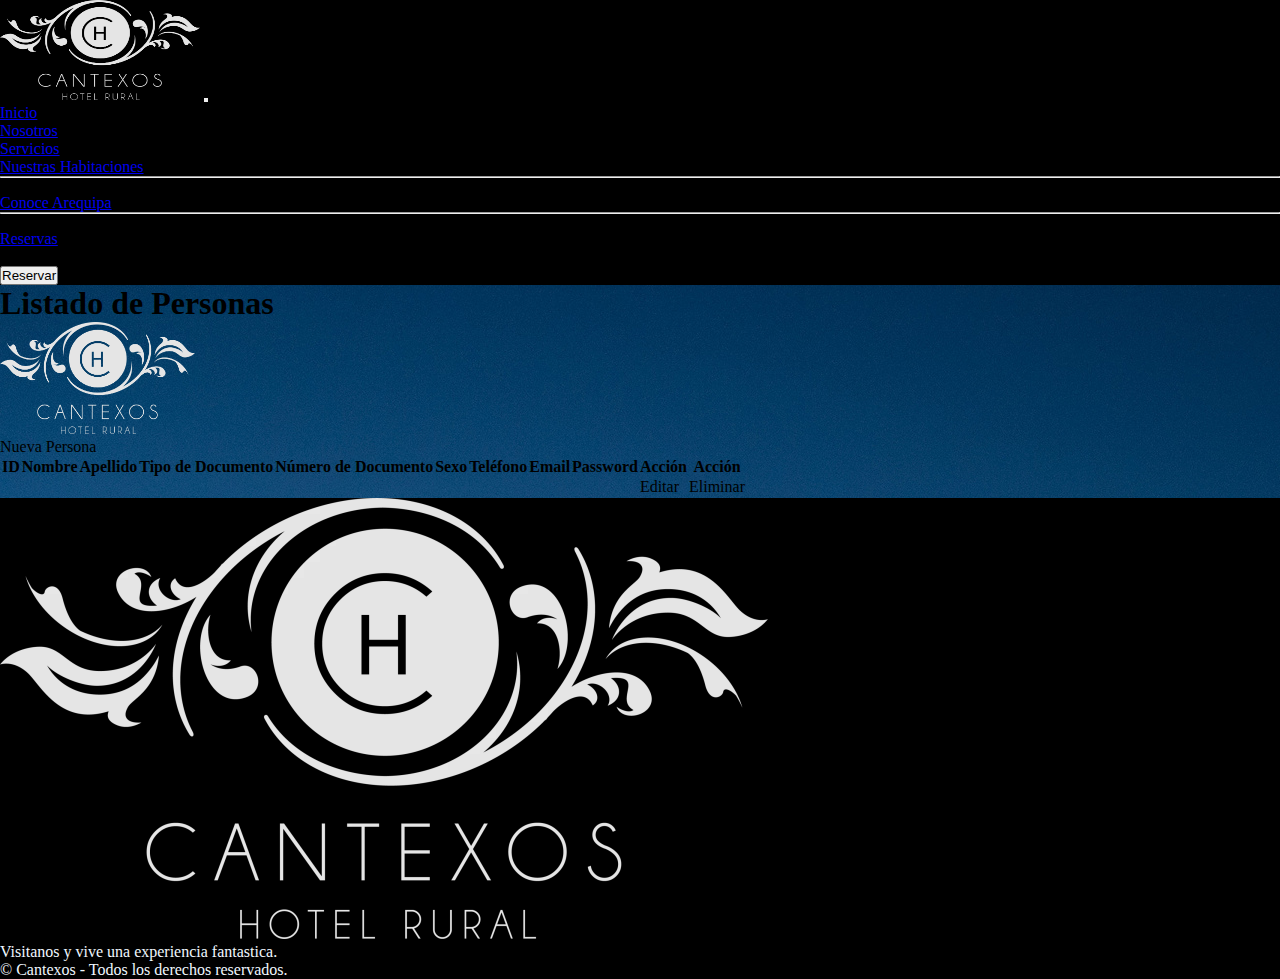
<file: listarPersona.html>
<!DOCTYPE html>
<html xmlns:th="http://www.thymeleaf.org">

<head>
    <meta charset="utf-8">
    <title>Pagina de inicio</title>
    <link href="https://cdn.jsdelivr.net/npm/bootstrap@5.3.2/dist/css/bootstrap.min.css" rel="stylesheet" integrity="sha384-T3c6CoIi6uLrA9TneNEoa7RxnatzjcDSCmG1MXxSR1GAsXEV/Dwwykc2MPK8M2HN" crossorigin="anonymous">
          <link rel="stylesheet" href="estilos.css">
</head>

<body>
    <header>
        <div class="container">
          <nav class="navbar navbar-expand-lg navbar-dark">
            <div class="container-fluid">
              <img class="img-con" src="Imagenes/logo3.webp">
              <button class="navbar-toggler" type="button" data-bs-toggle="collapse" data-bs-target="#navbarSupportedContent" aria-controls="navbarSupportedContent" aria-expanded="false" aria-label="Toggle navigation">
                <span class="navbar-toggler-icon"></span>
              </button>
              <div class="collapse navbar-collapse" id="navbarSupportedContent">
                <ul class="navbar-nav ms-auto mb-2 mb-lg-0">
                  <li class="nav-item">
                    <a class="nav-link active" aria-current="page" href="index.html">Inicio</a>
                  </li>
                  <li class="nav-item">
                    <a class="nav-link active" href="#">Nosotros</a>
                  </li>
                  <li class="nav-item dropdown">
                    <a class="nav-link dropdown-toggle" href="#" role="button" data-bs-toggle="dropdown" aria-expanded="false">
                      Servicios
                    </a>
                    <ul class="dropdown-menu">
                      <li><a class="dropdown-item" href="#">Nuestras Habitaciones</a></li>
                      <li><hr class="dropdown-divider"></li>
                      <li><a class="dropdown-item" href="#">Conoce Arequipa</a></li>
                      <li><hr class="dropdown-divider"></li>
                      <li><a class="dropdown-item" href="#">Reservas</a></li>
                    </ul>
                  </li>
                  <li class="nav-item">
                    <a class="nav-link active" >Contacto</a>
                  </li>
                </ul>
                <form class="form-inline my-2 my-lg-0">
                  
                  <button class="btn btn-outline-success my-2 my-sm-0" type="submit">Reservar</button>
                </form>
              </div>
            </div>
          </nav>
        </div>
      </header>
      <section class="bg-dark login d-flex justify-content-center align-items-center vh-100" style="background-image: url(Imagenes/AQP2.jpg);">
        <div class="bg-dark-subtle p-5 rounded-5" style="width: 80rem;">
            <h1 class="text-center">Listado de Personas</h1>
            <div class="d-flex justify-content-center mt-4">
                <img 
                src="Imagenes/logo3.webp" 
                alt="" style="height: 7rem;"/>
            </div>
<div class="container mt-4">
    
    <a th:href="@{/personas/crear}" class="btn btn-success ">Nueva Persona</a>
    <table class="table my-5">
        <thead>
        <tr>
            <th scope="col">ID</th>
            <th scope="col">Nombre</th>
            <th scope="col">Apellido</th>
            <th scope="col">Tipo de Documento</th>
            <th scope="col">Número de Documento</th>
            <th scope="col">Sexo</th>
            <th scope="col">Teléfono</th>
            <th scope="col">Email</th>
            <th scope="col">Password</th>
            <th scope="col">Acción</th>
            <th scope="col">Acción</th>
        </tr>
        </thead>
        <tbody>
        <tr th:each="persona: ${personas}">
            <td th:text="${persona.idPersona}"></td>
            <td th:text="${persona.nombre}"></td>
            <td th:text="${persona.apellido}"></td>
            <td th:text="${persona.tipoDocumento}"></td>
            <td th:text="${persona.numeroDocumento}"></td>
            <td th:text="${persona.sexoPersona}"></td>
            <td th:text="${persona.telefPersona}"></td>
            <td th:text="${persona.emailPersona}"></td>
            <td th:text="${persona.passwordPersona}"></td>
            <td><a th:href="@{/personas/editar/{id}(id=${persona.idPersona})}"
                   class="btn btn-secondary">Editar</a></td>
            <td><a th:href="@{/personas/borrar/{id}(id=${persona.idPersona})}"
                   class="btn btn-danger">Eliminar</a></td>
        </tr>
        </tbody>
    </table>
</div>
</div>
</section>
<div class="container-fluid " style="background-color: black; width: 100%;">
    <footer class="text-center py-3">
      
    <div class="row">
      <div class="col-4">
        
  </div>
  
  <div class="col-4">
    <img class="w-25 h-90 img-fluid" src="Imagenes/logo3.webp" alt="">
    <p style="color: aliceblue;">Visitanos y vive una experiencia fantastica.</p>
    </div>
    <div class="col-4">
      
      </div>
  </div>
   <p style="color: aliceblue;"> &copy; Cantexos - Todos los derechos reservados.</p>
    
    </footer>
  </div>
<script src="https://cdn.jsdelivr.net/npm/jquery@3.5.1/dist/jquery.slim.min.js"
        integrity="sha384-DfXdz2htPH0lsSSs5nCTpuj/zy4C+OGpamoFVy38MVBnE+IbbVYUew+OrCXaRkfj"
        crossorigin="anonymous"></script>
<script src="https://cdn.jsdelivr.net/npm/popper.js@1.16.1/dist/umd/popper.min.js"
        integrity="sha384-9/reFTGAW83EW2RDu2S0VKaIzap3H66lZH81PoYlFhbGU+6BZp6G7niu735Sk7lN"
        crossorigin="anonymous"></script>
<script src="https://cdn.jsdelivr.net/npm/bootstrap@4.6.2/dist/js/bootstrap.min.js"
        integrity="sha384-+sLIOodYLS7CIrQpBjl+C7nPvqq+FbNUBDunl/OZv93DB7Ln/533i8e/mZXLi/P+"
        crossorigin="anonymous"></script>
</body>

</html>
</file>
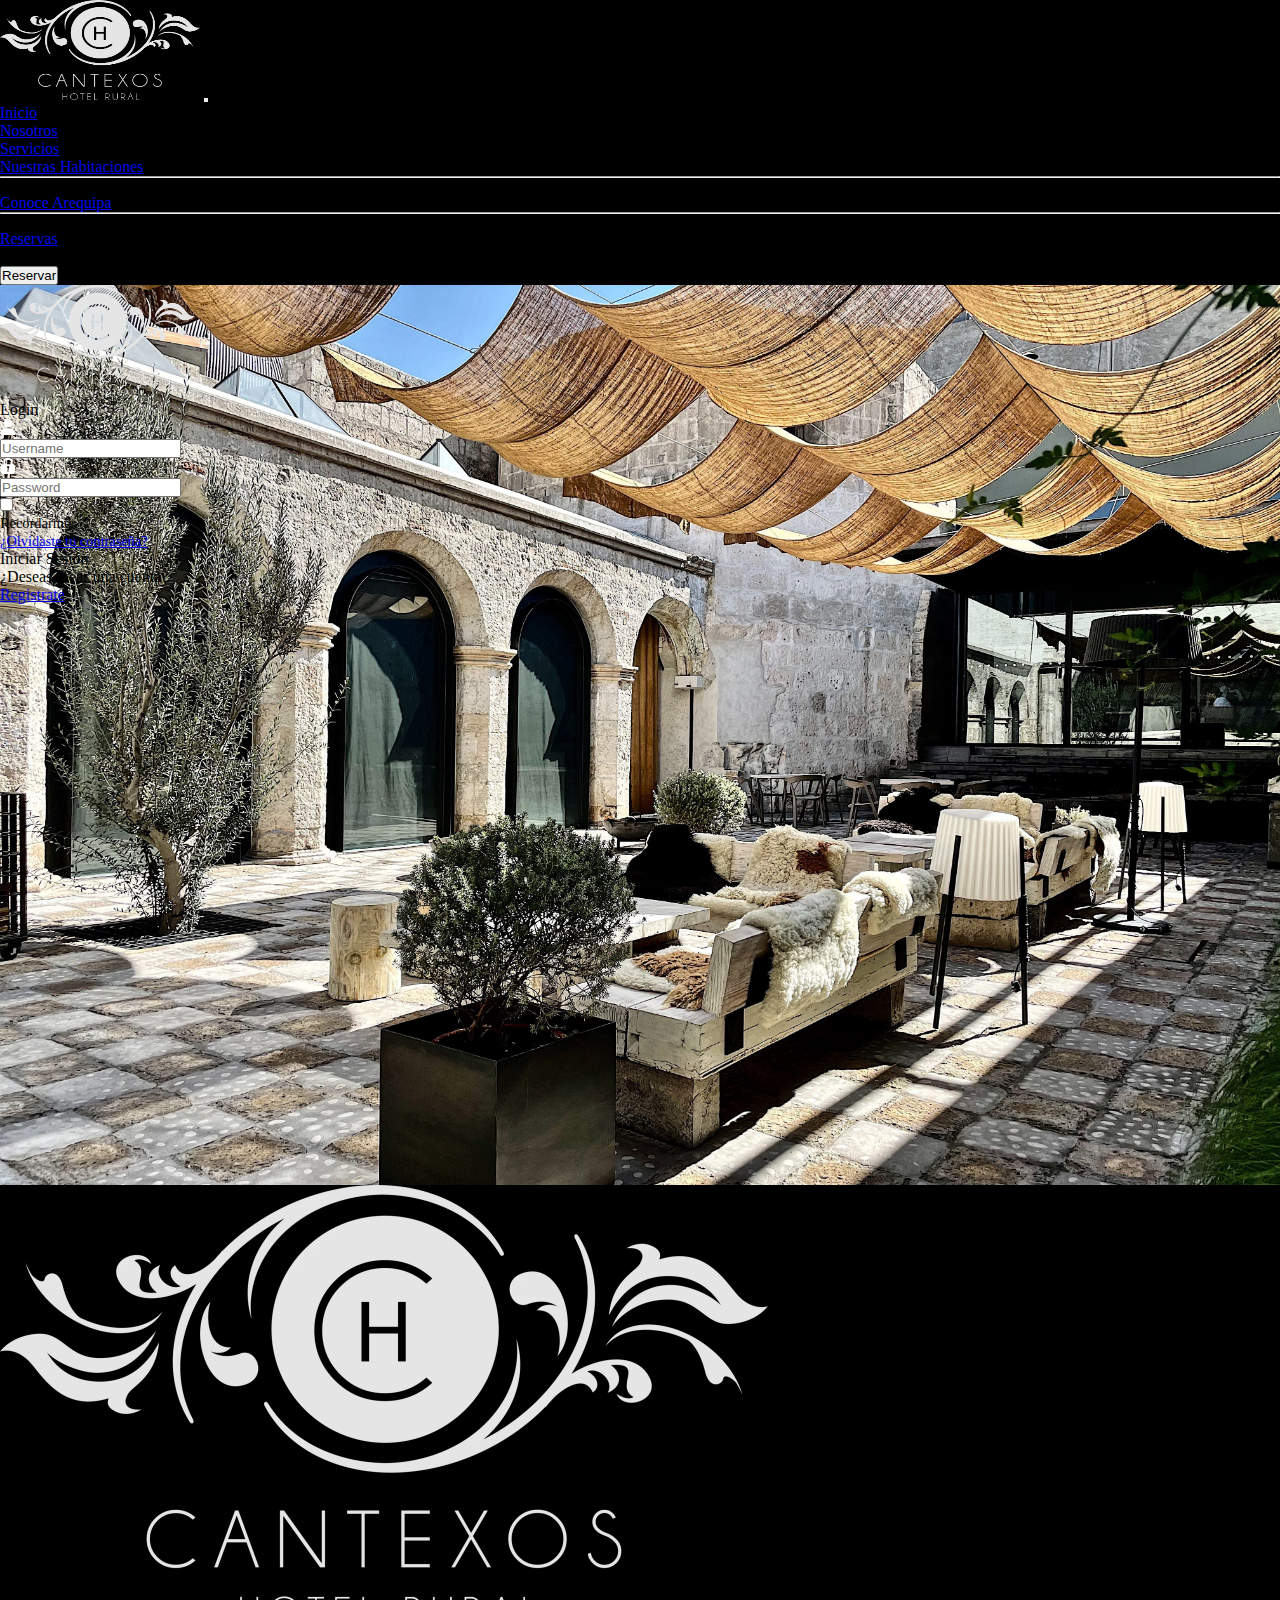
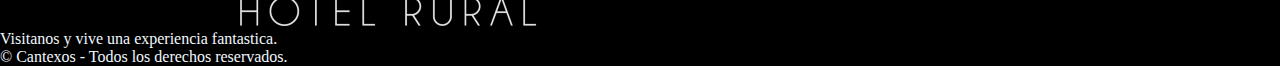
<file: login.html>
<!doctype html>
<html lang="es">
  <head>
    <meta charset="utf-8">
    <meta name="viewport" content="width=device-width, initial-scale=1">
    <title>Servicio de Hotel</title>
    <link rel="stylesheet" href="estilos.css">
    <link href="https://cdn.jsdelivr.net/npm/bootstrap@5.3.2/dist/css/bootstrap.min.css" rel="stylesheet" integrity="sha384-T3c6CoIi6uLrA9TneNEoa7RxnatzjcDSCmG1MXxSR1GAsXEV/Dwwykc2MPK8M2HN" crossorigin="anonymous">
  </head>
  <body>

  <header>
    <div class="container">
      <nav class="navbar navbar-expand-lg navbar-dark">
        <div class="container-fluid">
          <img class="img-con" src="Imagenes/logo3.webp">
          <button class="navbar-toggler" type="button" data-bs-toggle="collapse" data-bs-target="#navbarSupportedContent" aria-controls="navbarSupportedContent" aria-expanded="false" aria-label="Toggle navigation">
            <span class="navbar-toggler-icon"></span>
          </button>
          <div class="collapse navbar-collapse" id="navbarSupportedContent">
            <ul class="navbar-nav ms-auto mb-2 mb-lg-0">
              <li class="nav-item">
                <a class="nav-link active" aria-current="page" href="#">Inicio</a>
              </li>
              <li class="nav-item">
                <a class="nav-link active" href="#">Nosotros</a>
              </li>
              <li class="nav-item dropdown">
                <a class="nav-link dropdown-toggle" href="#" role="button" data-bs-toggle="dropdown" aria-expanded="false">
                  Servicios
                </a>
                <ul class="dropdown-menu">
                  <li><a class="dropdown-item" href="#">Nuestras Habitaciones</a></li>
                  <li><hr class="dropdown-divider"></li>
                  <li><a class="dropdown-item" href="#">Conoce Arequipa</a></li>
                  <li><hr class="dropdown-divider"></li>
                  <li><a class="dropdown-item" href="#">Reservas</a></li>
                </ul>
              </li>
              <li class="nav-item">
                <a class="nav-link active" >Contacto</a>
              </li>
            </ul>
            <form class="form-inline my-2 my-lg-0">
              
              <button class="btn btn-outline-success my-2 my-sm-0" type="submit">Reservar</button>
            </form>
          </div>
        </div>
      </nav>
    </div>
  </header>
  
 

  <section class=" login d-flex justify-content-center align-items-center vh-100" style="background-image: url(Imagenes/area-comun.jpg); background-size: cover; height: 100vh;">
<div class="bg-dark-subtle p-5 rounded-5" style="width: 25rem;">
<div class="d-flex justify-content-center">
    <img 
    src="Imagenes/logo3.webp" 
    alt="" style="height: 7rem;"/>
</div>
<div class="text-center fs-1 fw-bold ">Login</div>
<div class="input-group mt-4">
    <div class="input-group-text bg-info">
        <img src="assets/username-icon.svg" 
        alt="" style="height: 1rem;"/>
    </div>
    <input class="form-control" type="text"placeholder="Username"/>
</div>
<div class="input-group mt-2">
    <div class="input-group-text bg-info">
        <img src="assets/password-icon.svg" alt="" style="height: 1rem;"/>
    </div>
    <input class="form-control" type="password"placeholder="Password"/>
</div>
<div class="d-flex justify-content-around mt-1 ">
    <div class="d-flex align-items-center gap-1">
        <input class="form-check-input" type="checkbox">
        <div class="pt-1" style="font-size: 0.9rem;">Recordarme</div>
    </div>
    <div class="pt-1">
        <a href="#" class="text-decoration-none text-info fw-semibold fst-italic" style="font-size: 0.9rem;">¿Olvidaste tu contraseña?</a>
    </div>
</div>
    <div class="btn btn-primary w-100 mt-4">Iniciar Sesión</div>
    <div class="d-flex gap-1 justify-content-center mt-1">
        <div>¿Deseas crear una cuenta?</div>
        <a href="registrate.html" class="text-decoration-none text-info fw-semibold ">Registrate</a>
    </div>
    <div>
        <div class="border-bottom ">
        </div>
    </div>
</div>
</section>

<div class="container-fluid " style="background-color: black; width: 100%;">
  <footer class="text-center py-3">
    
  <div class="row">
    <div class="col-4">
      
</div>

<div class="col-4">
  <img class="w-25 h-90 img-fluid" src="Imagenes/logo3.webp" alt="">
  <p style="color: aliceblue;">Visitanos y vive una experiencia fantastica.</p>
  </div>
  <div class="col-4">
    
    </div>
</div>
 <p style="color: aliceblue;"> &copy; Cantexos - Todos los derechos reservados.</p>
  
  </footer>
</div>

    <script src="https://cdn.jsdelivr.net/npm/bootstrap@5.3.2/dist/js/bootstrap.bundle.min.js" integrity="sha384-C6RzsynM9kWDrMNeT87bh95OGNyZPhcTNXj1NW7RuBCsyN/o0jlpcV8Qyq46cDfL" crossorigin="anonymous"></script>
  </body>
 
  </html>
</file>
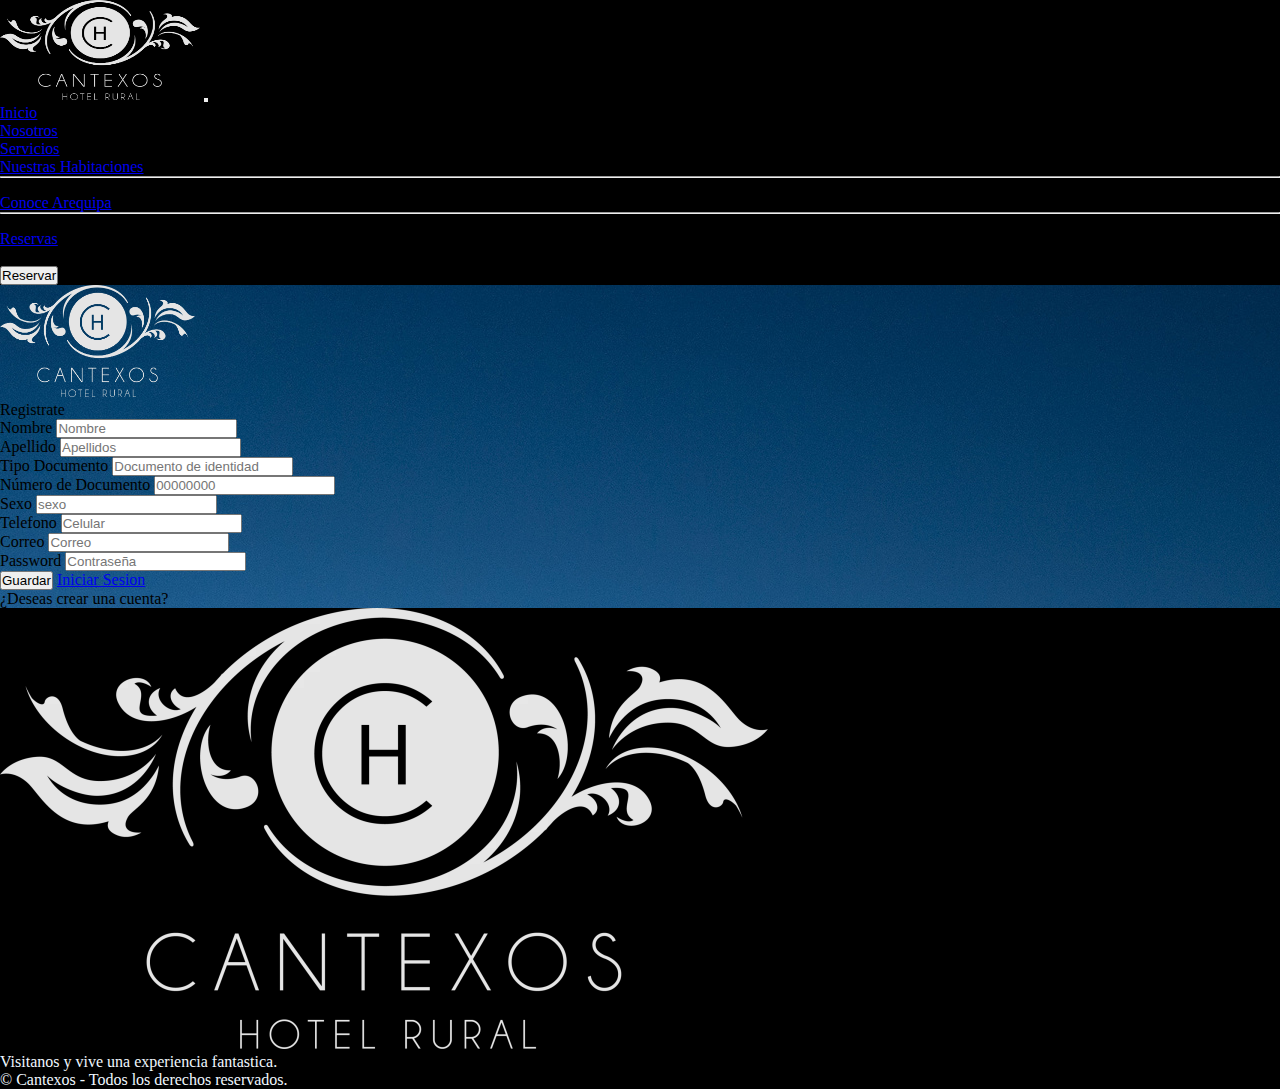
<file: registrate.html>
<!doctype html>
<html lang="es">
  <head>
    <meta charset="utf-8">
    <meta name="viewport" content="width=device-width, initial-scale=1">
    <title>Servicio de Hotel</title>
    <link rel="stylesheet" href="estilos.css">
    <link href="https://cdn.jsdelivr.net/npm/bootstrap@5.3.2/dist/css/bootstrap.min.css" rel="stylesheet" integrity="sha384-T3c6CoIi6uLrA9TneNEoa7RxnatzjcDSCmG1MXxSR1GAsXEV/Dwwykc2MPK8M2HN" crossorigin="anonymous">
  </head>
<body>
    <header>
        <div class="container">
          <nav class="navbar navbar-expand-lg navbar-dark">
            <div class="container-fluid">
              <img class="img-con" src="Imagenes/logo3.webp">
              <button class="navbar-toggler" type="button" data-bs-toggle="collapse" data-bs-target="#navbarSupportedContent" aria-controls="navbarSupportedContent" aria-expanded="false" aria-label="Toggle navigation">
                <span class="navbar-toggler-icon"></span>
              </button>
              <div class="collapse navbar-collapse" id="navbarSupportedContent">
                <ul class="navbar-nav ms-auto mb-2 mb-lg-0">
                  <li class="nav-item">
                    <a class="nav-link active" aria-current="page" href="#">Inicio</a>
                  </li>
                  <li class="nav-item">
                    <a class="nav-link active" href="#">Nosotros</a>
                  </li>
                  <li class="nav-item dropdown">
                    <a class="nav-link dropdown-toggle" href="#" role="button" data-bs-toggle="dropdown" aria-expanded="false">
                      Servicios
                    </a>
                    <ul class="dropdown-menu">
                      <li><a class="dropdown-item" href="#">Nuestras Habitaciones</a></li>
                      <li><hr class="dropdown-divider"></li>
                      <li><a class="dropdown-item" href="#">Conoce Arequipa</a></li>
                      <li><hr class="dropdown-divider"></li>
                      <li><a class="dropdown-item" href="#">Reservas</a></li>
                    </ul>
                  </li>
                  <li class="nav-item">
                    <a class="nav-link active" >Contacto</a>
                  </li>
                </ul>
                <form class="form-inline my-2 my-lg-0">
                  
                  <button class="btn btn-outline-success my-2 my-sm-0" type="submit">Reservar</button>
                </form>
              </div>
            </div>
          </nav>
        </div>
      </header>
      <section class="bg-dark login d-flex justify-content-center align-items-center vh-150" style="background-image: url(Imagenes/AQP2.jpg);">
        <div class="bg-dark-subtle p-5 rounded-5 mt-5" style="width: 35rem;">
        <div class="d-flex justify-content-center">
            <img 
            src="Imagenes/logo3.webp" 
            alt="" style="height: 7rem;"/>
        </div>
        <div class="text-center fs-1 fw-bold ">Registrate</div>
        <form th:action="@{/personas/guardar}" method="post"></form>
        <input type="hidden" name="idPersona" th:value="${persona.idPersona}">
        <div class=" mt-4">
            <label class= "form-label fw-bold" for="nombre">Nombre</label>
      <input type="text" class="form-control" id="nombre" name="nombre" th:value="${persona.nombre}" placeholder="Nombre" required>
        </div>
        <div class=" mt-2">
            <label class="form-label fw-bold" for="apellido">Apellido</label>
      <input type="text" class="form-control" id="apellido" name="apellido" th:value="${persona.apellido}" placeholder="Apellidos" required>
        </div>
        <div class=" mt-2">
            <label class="form-label fw-bold" for="tipoDocumento">Tipo Documento</label>
      <input type="text" class="form-control" id="tipoDocumento" name="tipoDocumento" th:value="${persona.tipoDocumento}" placeholder="Documento de identidad" required>
        </div>
        <div class=" mt-2">
            <label class="form-label fw-bold" for="numeroDocumento">Número de Documento</label>
      <input type="text" class="form-control" id="numeroDocumento" th:value="${persona.numeroDocumento}" placeholder="00000000" required>
        </div>
        <div class=" mt-2">
            <label class="fw-bold" for="sexoPersona">Sexo</label>
      <input type="text" class="form-control" id="sexoPersona" name="sexoPersona"  th:value="${persona.sexoPersona}"  placeholder="sexo" required>
        </div>
        <div class=" mt-2">
            <label class="form-label fw-bold" for="telefPersona">Telefono</label>
      <input type="text" class="form-control" id="telefPersona" name="telefPersona" th:value="${persona.telefPersona}" placeholder="Celular" required>
        </div>
        <div class=" mt-2">
            <label class="form-label fw-bold" for="emailPersona">Correo</label>
      <input type="email" class="form-control" id="emailPersona" name="emailPersona" th:value="${persona:emailPersona}" placeholder="Correo" required>
        </div>
        <div class=" mt-2">
            <label class="form-label fw-bold" for="passwordPersona">Password</label>
      <input type="password" class="form-control" id="passwordPersona" name="passwordPersona" th:value="${persona:passwordPersona}" placeholder="Contraseña" required>
        </div>
        
        
        <button href="listarPersona.html" type="submit" class="btn btn-success w-100 mt-4">Guardar</button>
            
            <a href="login.html" class="btn btn-primary w-100 mt-2">Iniciar Sesion</a>
            <div class="d-flex gap-1 justify-content-center mt-1">
                <div>¿Deseas crear una cuenta?</div>
                
            </div>
            <div>
                <div class="border-bottom ">
                </div>
            </div>
        </div>
        </section>
        
        <div class="container-fluid " style="background-color: black; width: 100%;">
          <footer class="text-center py-3">
            
          <div class="row">
            <div class="col-4">
              
        </div>
        
        <div class="col-4">
          <img class="w-25 h-90 img-fluid" src="Imagenes/logo3.webp" alt="">
          <p style="color: aliceblue;">Visitanos y vive una experiencia fantastica.</p>
          </div>
          <div class="col-4">
            
            </div>
        </div>
         <p style="color: aliceblue;"> &copy; Cantexos - Todos los derechos reservados.</p>
          
          </footer>
        </div>
            <script src="https://cdn.jsdelivr.net/npm/bootstrap@5.3.2/dist/js/bootstrap.bundle.min.js" integrity="sha384-C6RzsynM9kWDrMNeT87bh95OGNyZPhcTNXj1NW7RuBCsyN/o0jlpcV8Qyq46cDfL" crossorigin="anonymous"></script>
          </body>
         
          </html>
</file>
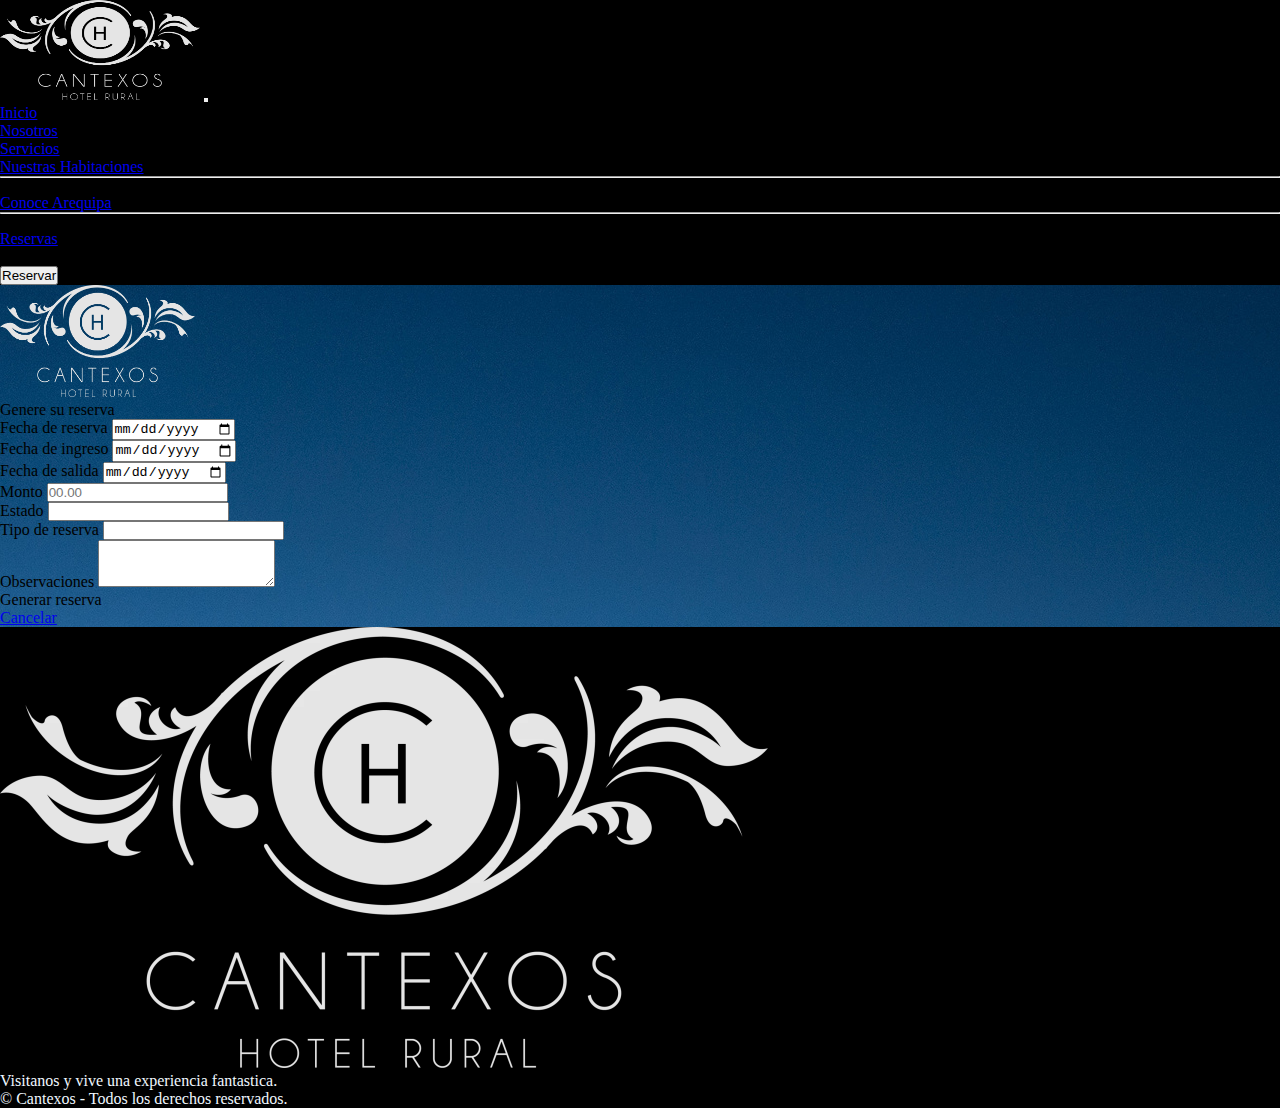
<file: reservar.html>
<!doctype html>
<html lang="es">
  <head>
    <meta charset="utf-8">
    <meta name="viewport" content="width=device-width, initial-scale=1">
    <title>Servicio de Hotel</title>
    <link rel="stylesheet" href="estilos.css">
    <link href="https://cdn.jsdelivr.net/npm/bootstrap@5.3.2/dist/css/bootstrap.min.css" rel="stylesheet" integrity="sha384-T3c6CoIi6uLrA9TneNEoa7RxnatzjcDSCmG1MXxSR1GAsXEV/Dwwykc2MPK8M2HN" crossorigin="anonymous">
  </head>
<body>
    <header>
        <div class="container">
          <nav class="navbar navbar-expand-lg navbar-dark">
            <div class="container-fluid">
              <img class="img-con" src="Imagenes/logo3.webp">
              <button class="navbar-toggler" type="button" data-bs-toggle="collapse" data-bs-target="#navbarSupportedContent" aria-controls="navbarSupportedContent" aria-expanded="false" aria-label="Toggle navigation">
                <span class="navbar-toggler-icon"></span>
              </button>
              <div class="collapse navbar-collapse" id="navbarSupportedContent">
                <ul class="navbar-nav ms-auto mb-2 mb-lg-0">
                  <li class="nav-item">
                    <a class="nav-link active" aria-current="page" href="index.html">Inicio</a>
                  </li>
                  <li class="nav-item">
                    <a class="nav-link active" href="#">Nosotros</a>
                  </li>
                  <li class="nav-item dropdown">
                    <a class="nav-link dropdown-toggle" href="#" role="button" data-bs-toggle="dropdown" aria-expanded="false">
                      Servicios
                    </a>
                    <ul class="dropdown-menu">
                      <li><a class="dropdown-item" href="#">Nuestras Habitaciones</a></li>
                      <li><hr class="dropdown-divider"></li>
                      <li><a class="dropdown-item" href="#">Conoce Arequipa</a></li>
                      <li><hr class="dropdown-divider"></li>
                      <li><a class="dropdown-item" href="#">Reservas</a></li>
                    </ul>
                  </li>
                  <li class="nav-item">
                    <a class="nav-link active" >Contacto</a>
                  </li>
                </ul>
                <form class="form-inline my-2 my-lg-0">
                  
                  <button class="btn btn-outline-success my-2 my-sm-0" type="submit">Reservar</button>
                </form>
              </div>
            </div>
          </nav>
        </div>
      </header>
      <section class="bg-dark login d-flex justify-content-center align-items-center vh-100" style="background-image: url(Imagenes/AQP2.jpg);">
        <div class="bg-dark-subtle p-5 rounded-5" style="width: 35rem;">
        <div class="d-flex justify-content-center">
            <img 
            src="Imagenes/logo3.webp" 
            alt="" style="height: 7rem;"/>
        </div>
        <div class="text-center fs-1 fw-bold ">Genere su reserva</div>
        <div class=" mt-4">
            <label class="fw-bold" for="validationCustom01">Fecha de reserva</label>
      <input type="date" class="form-control" id="validationCustom01" placeholder="Nombre" required>
        </div>
        <div class=" mt-2">
            <label class="fw-bold" for="validationCustom01">Fecha de ingreso</label>
      <input type="date" class="form-control" id="validationCustom01" placeholder="Apellidos" required>
        </div>
        <div class=" mt-2">
            <label class="fw-bold" for="validationCustom01">Fecha de salida</label>
      <input type="date" class="form-control" id="validationCustom01" placeholder="Documento de identidad" required>
        </div>
        <div class=" mt-2">
            <label class="fw-bold" for="validationCustom01">Monto</label>
      <input type="text" class="form-control" id="validationCustom01" placeholder="00.00" required>
        </div>
        <div class=" mt-2">
            <label class="fw-bold" for="validationCustom01">Estado</label>
      <input type="text" class="form-control" id="validationCustom01"  required>
        </div>
        <div class=" mt-2">
            <label class="fw-bold" for="validationCustom01">Tipo de reserva</label>
      <input type="text" class="form-control" id="validationCustom01">
        </div>
        
        <div class=" mt-2">
            <label class="fw-bold" for="validationCustom01">Observaciones</label>
            <textarea class="form-control" id="exampleFormControlTextarea1" rows="3"></textarea>
        </div>
        
        
            <div class="btn btn-success w-100 mt-4">Generar reserva</div>
            <a href="login.html" class="btn btn-danger w-100 mt-2">Cancelar</a>
            <div class="d-flex gap-1 justify-content-center mt-1">
                
                
            </div>
            <div>
                <div class="border-bottom ">
                </div>
            </div>
        </div>
        </section>
        
        <div class="container-fluid " style="background-color: black; width: 100%;">
          <footer class="text-center py-3">
            
          <div class="row">
            <div class="col-4">
              
        </div>
        
        <div class="col-4">
          <img class="w-25 h-90 img-fluid" src="Imagenes/logo3.webp" alt="">
          <p style="color: aliceblue;">Visitanos y vive una experiencia fantastica.</p>
          </div>
          <div class="col-4">
            
            </div>
        </div>
         <p style="color: aliceblue;"> &copy; Cantexos - Todos los derechos reservados.</p>
          
          </footer>
        </div>
            <script src="https://cdn.jsdelivr.net/npm/bootstrap@5.3.2/dist/js/bootstrap.bundle.min.js" integrity="sha384-C6RzsynM9kWDrMNeT87bh95OGNyZPhcTNXj1NW7RuBCsyN/o0jlpcV8Qyq46cDfL" crossorigin="anonymous"></script>
          </body>
         
          </html>
</file>
<file: estilos.css>
*{
    margin: 0;
    padding: 0;
}


/*Imagen del logo*/
.img-con{
    width: 200px;
    height: 100px;

}
header{
    background-color: black;
}
.nosotros{
    text-align: justify;
    line-height: 2em;
}
.card-img-top{
    width: 100px;
    height: 400px;

}
</file>
